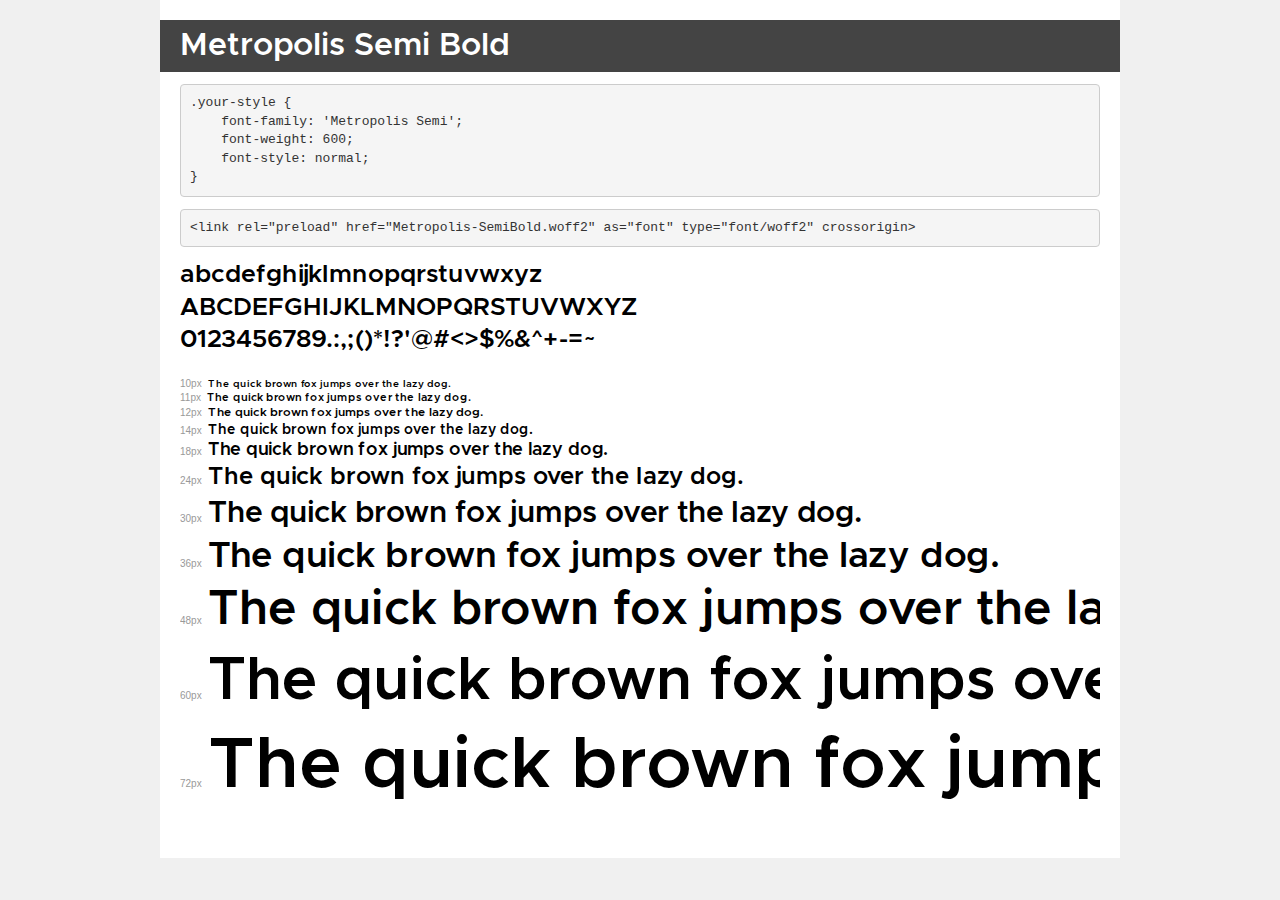
<file: src/fonts/demo.html>
<!DOCTYPE html>
<html lang="en">
<head>
    <meta charset="utf-8">
    <meta http-equiv="X-UA-Compatible" content="IE=edge">
    <meta name="viewport" content="width=device-width, initial-scale=1">
    <meta name="robots" content="noindex, noarchive">
    <meta name="format-detection" content="telephone=no">
    <title>Transfonter demo</title>
    <link href="stylesheet.css" rel="stylesheet">
    <style>
        /*
        http://meyerweb.com/eric/tools/css/reset/
        v2.0 | 20110126
        License: none (public domain)
        */
        html, body, div, span, applet, object, iframe,
        h1, h2, h3, h4, h5, h6, p, blockquote, pre,
        a, abbr, acronym, address, big, cite, code,
        del, dfn, em, img, ins, kbd, q, s, samp,
        small, strike, strong, sub, sup, tt, var,
        b, u, i, center,
        dl, dt, dd, ol, ul, li,
        fieldset, form, label, legend,
        table, caption, tbody, tfoot, thead, tr, th, td,
        article, aside, canvas, details, embed,
        figure, figcaption, footer, header, hgroup,
        menu, nav, output, ruby, section, summary,
        time, mark, audio, video {
            margin: 0;
            padding: 0;
            border: 0;
            font-size: 100%;
            font: inherit;
            vertical-align: baseline;
        }
        /* HTML5 display-role reset for older browsers */
        article, aside, details, figcaption, figure,
        footer, header, hgroup, menu, nav, section {
            display: block;
        }
        body {
            line-height: 1;
        }
        ol, ul {
            list-style: none;
        }
        blockquote, q {
            quotes: none;
        }
        blockquote:before, blockquote:after,
        q:before, q:after {
            content: '';
            content: none;
        }
        table {
            border-collapse: collapse;
            border-spacing: 0;
        }
        /* demo styles */
        body {
            background: #f0f0f0;
            color: #000;
        }
        .page {
            background: #fff;
            width: 920px;
            margin: 0 auto;
            padding: 20px 20px 0 20px;
            overflow: hidden;
        }
        .font-container {
            overflow-x: auto;
            overflow-y: hidden;
            margin-bottom: 40px;
            line-height: 1.3;
            white-space: nowrap;
            padding-bottom: 5px;
        }
        h1 {
            position: relative;
            background: #444;
            font-size: 32px;
            color: #fff;
            padding: 10px 20px;
            margin: 0 -20px 12px -20px;
        }
        .letters {
            font-size: 25px;
            margin-bottom: 20px;
        }
        .s10:before {
            content: '10px';
        }
        .s11:before {
            content: '11px';
        }
        .s12:before {
            content: '12px';
        }
        .s14:before {
            content: '14px';
        }
        .s18:before {
            content: '18px';
        }
        .s24:before {
            content: '24px';
        }
        .s30:before {
            content: '30px';
        }
        .s36:before {
            content: '36px';
        }
        .s48:before {
            content: '48px';
        }
        .s60:before {
            content: '60px';
        }
        .s72:before {
            content: '72px';
        }
        .s10:before, .s11:before, .s12:before, .s14:before,
        .s18:before, .s24:before, .s30:before, .s36:before,
        .s48:before, .s60:before, .s72:before {
            font-family: Arial, sans-serif;
            font-size: 10px;
            font-weight: normal;
            font-style: normal;
            color: #999;
            padding-right: 6px;
        }
        pre {
            display: block;
            padding: 9px;
            margin: 0 0 12px;
            font-family: Monaco, Menlo, Consolas, "Courier New", monospace;
            font-size: 13px;
            line-height: 1.428571429;
            color: #333;
            font-weight: normal;
            font-style: normal;
            background-color: #f5f5f5;
            border: 1px solid #ccc;
            overflow-x: auto;
            border-radius: 4px;
        }
        /* responsive */
        @media (max-width: 959px) {
            .page {
                width: auto;
                margin: 0;
            }
        }
    </style>
</head>
<body>
<div class="page">
    <div class="demo">
        <h1 style="font-family: 'Metropolis Semi'; font-weight: 600; font-style: normal;">Metropolis Semi Bold</h1>
        <pre title="Usage">.your-style {
    font-family: 'Metropolis Semi';
    font-weight: 600;
    font-style: normal;
}</pre>
        <pre title="Preload (optional)">
&lt;link rel=&quot;preload&quot; href=&quot;Metropolis-SemiBold.woff2&quot; as=&quot;font&quot; type=&quot;font/woff2&quot; crossorigin&gt;</pre>
        <div class="font-container" style="font-family: 'Metropolis Semi'; font-weight: 600; font-style: normal;">
            <p class="letters">
                abcdefghijklmnopqrstuvwxyz<br>
ABCDEFGHIJKLMNOPQRSTUVWXYZ<br>
                0123456789.:,;()*!?'@#&lt;&gt;$%&^+-=~
            </p>
            <p class="s10" style="font-size: 10px;">The quick brown fox jumps over the lazy dog.</p>
            <p class="s11" style="font-size: 11px;">The quick brown fox jumps over the lazy dog.</p>
            <p class="s12" style="font-size: 12px;">The quick brown fox jumps over the lazy dog.</p>
            <p class="s14" style="font-size: 14px;">The quick brown fox jumps over the lazy dog.</p>
            <p class="s18" style="font-size: 18px;">The quick brown fox jumps over the lazy dog.</p>
            <p class="s24" style="font-size: 24px;">The quick brown fox jumps over the lazy dog.</p>
            <p class="s30" style="font-size: 30px;">The quick brown fox jumps over the lazy dog.</p>
            <p class="s36" style="font-size: 36px;">The quick brown fox jumps over the lazy dog.</p>
            <p class="s48" style="font-size: 48px;">The quick brown fox jumps over the lazy dog.</p>
            <p class="s60" style="font-size: 60px;">The quick brown fox jumps over the lazy dog.</p>
            <p class="s72" style="font-size: 72px;">The quick brown fox jumps over the lazy dog.</p>
        </div>
    </div>

</div>
</body>
</html>
</file>
<file: src/fonts/stylesheet.css>
@font-face {
    font-family: 'Metropolis Semi';
    src: url('Metropolis-SemiBold.woff2') format('woff2'),
        url('Metropolis-SemiBold.woff') format('woff');
    font-weight: 600;
    font-style: normal;
    font-display: swap;
}
</file>
